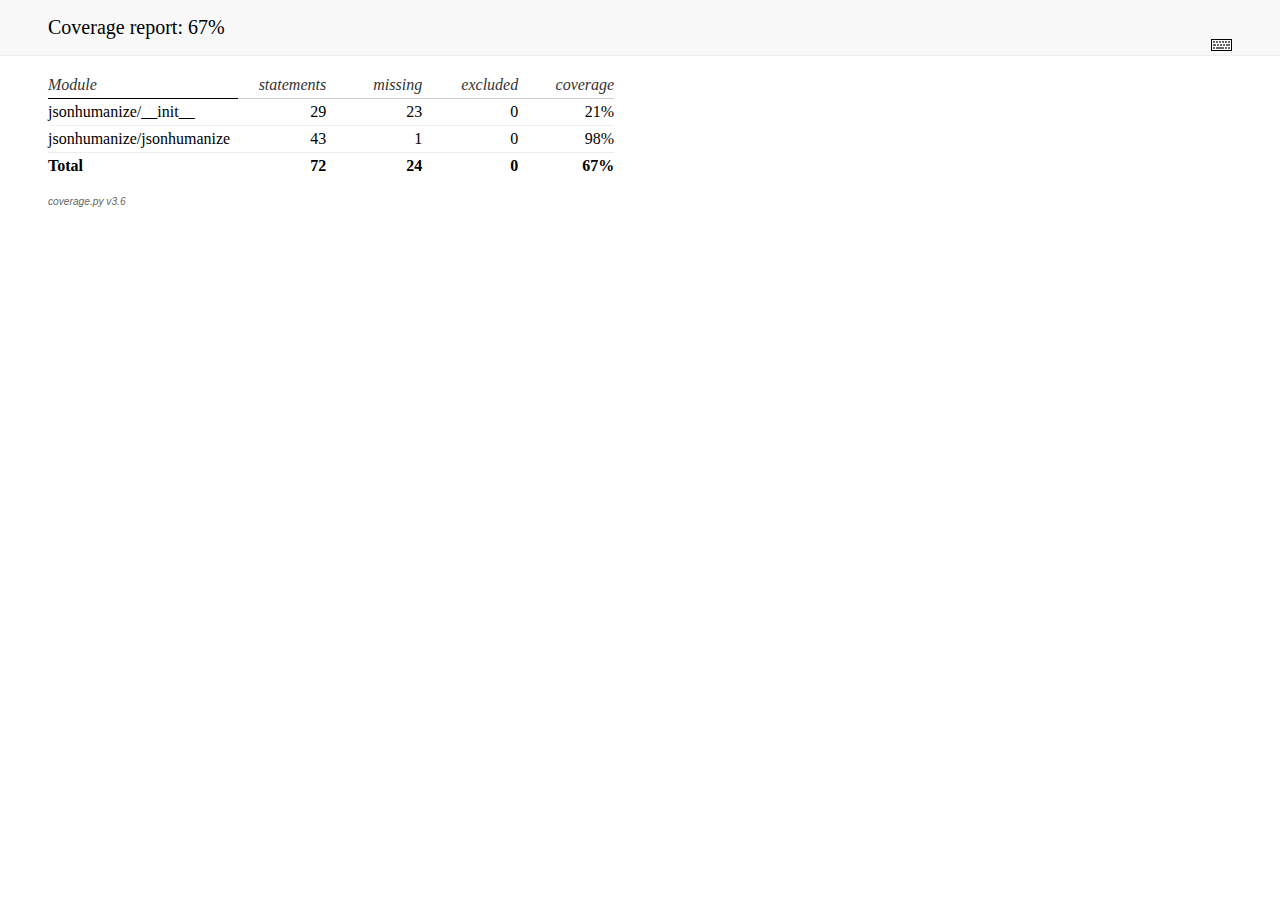
<file: htmlcov/index.html>
<!DOCTYPE html PUBLIC "-//W3C//DTD HTML 4.01//EN" "http://www.w3.org/TR/html4/strict.dtd">
<html>
<head>
    <meta http-equiv='Content-Type' content='text/html; charset=utf-8'>
    <title>Coverage report</title>
    <link rel='stylesheet' href='style.css' type='text/css'>
    
    <script type='text/javascript' src='jquery-1.4.3.min.js'></script>
    <script type='text/javascript' src='jquery.tablesorter.min.js'></script>
    <script type='text/javascript' src='jquery.hotkeys.js'></script>
    <script type='text/javascript' src='coverage_html.js'></script>
    <script type='text/javascript' charset='utf-8'>
        jQuery(document).ready(coverage.index_ready);
    </script>
</head>
<body id='indexfile'>

<div id='header'>
    <div class='content'>
        <h1>Coverage report:
            <span class='pc_cov'>67%</span>
        </h1>
        <img id='keyboard_icon' src='keybd_closed.png'>
    </div>
</div>

<div class='help_panel'>
    <img id='panel_icon' src='keybd_open.png'>
    <p class='legend'>Hot-keys on this page</p>
    <div>
    <p class='keyhelp'>
        <span class='key'>n</span>
        <span class='key'>s</span>
        <span class='key'>m</span>
        <span class='key'>x</span>
        
        <span class='key'>c</span> &nbsp; change column sorting
    </p>
    </div>
</div>

<div id='index'>
    <table class='index'>
        <thead>
            
            <tr class='tablehead' title='Click to sort'>
                <th class='name left headerSortDown shortkey_n'>Module</th>
                <th class='shortkey_s'>statements</th>
                <th class='shortkey_m'>missing</th>
                <th class='shortkey_x'>excluded</th>
                
                <th class='right shortkey_c'>coverage</th>
            </tr>
        </thead>
        
        <tfoot>
            <tr class='total'>
                <td class='name left'>Total</td>
                <td>72</td>
                <td>24</td>
                <td>0</td>
                
                <td class='right'>67%</td>
            </tr>
        </tfoot>
        <tbody>
            
            <tr class='file'>
                <td class='name left'><a href='jsonhumanize___init__.html'>jsonhumanize/__init__</a></td>
                <td>29</td>
                <td>23</td>
                <td>0</td>
                
                <td class='right'>21%</td>
            </tr>
            
            <tr class='file'>
                <td class='name left'><a href='jsonhumanize_jsonhumanize.html'>jsonhumanize/jsonhumanize</a></td>
                <td>43</td>
                <td>1</td>
                <td>0</td>
                
                <td class='right'>98%</td>
            </tr>
            
        </tbody>
    </table>
</div>

<div id='footer'>
    <div class='content'>
        <p>
            <a class='nav' href='http://nedbatchelder.com/code/coverage'>coverage.py v3.6</a>
        </p>
    </div>
</div>

</body>
</html>
</file>
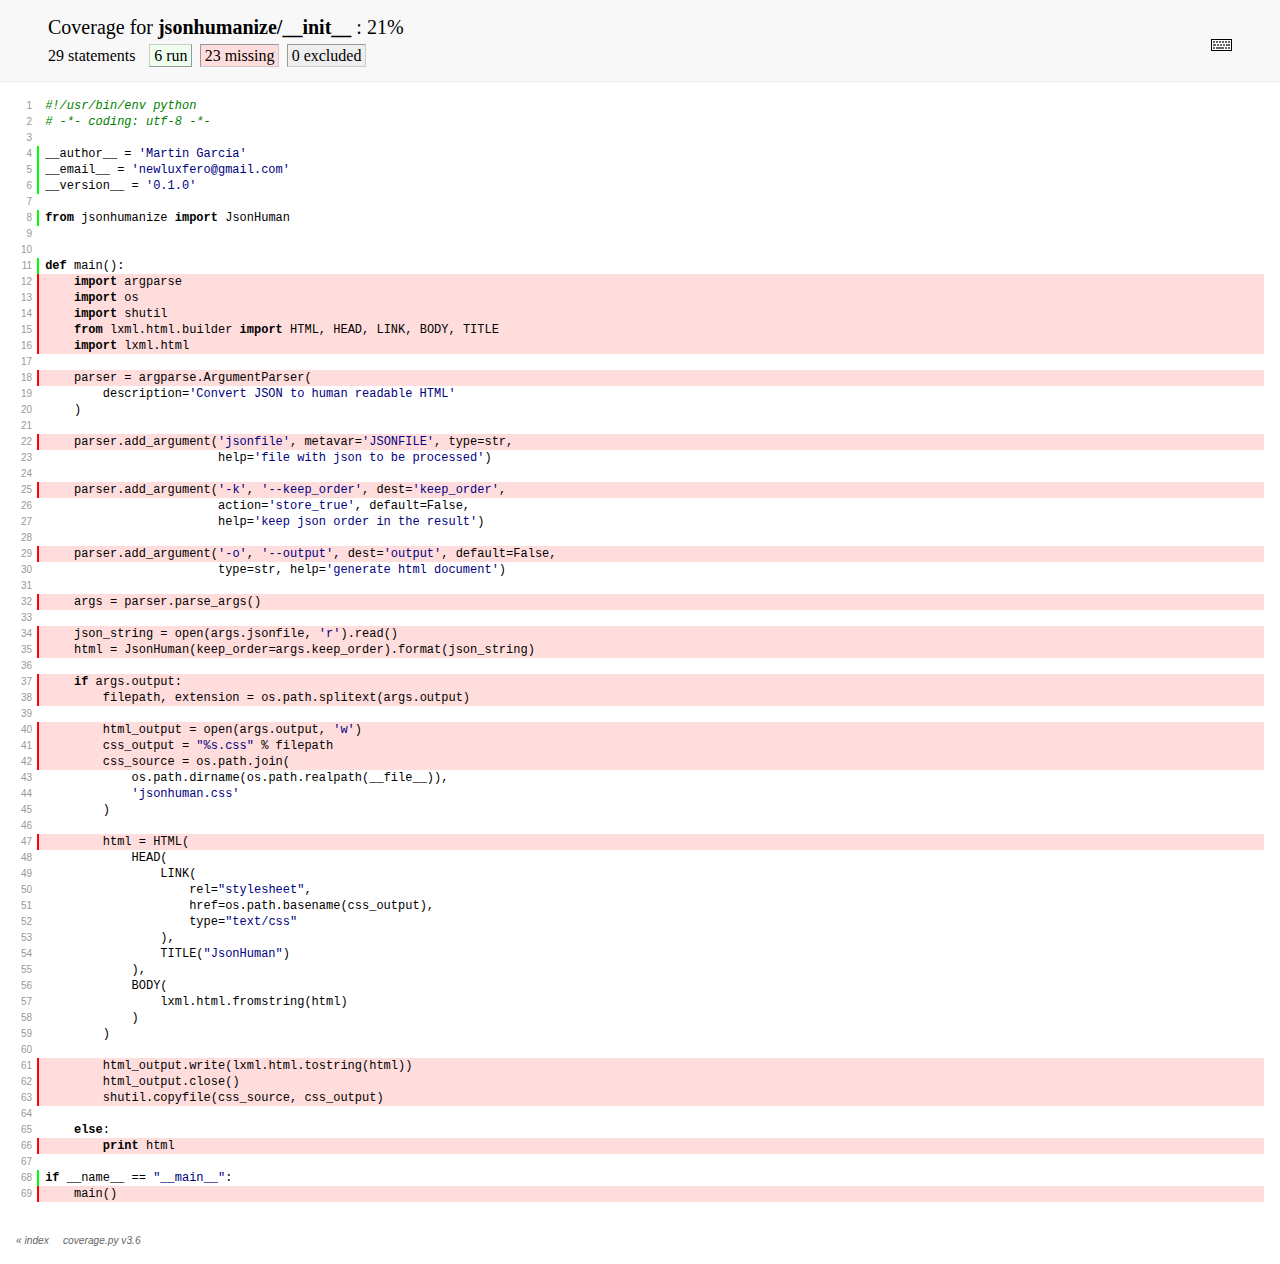
<file: htmlcov/jsonhumanize___init__.html>
<!doctype html PUBLIC "-//W3C//DTD html 4.01//EN" "http://www.w3.org/TR/html4/strict.dtd">
<html>
<head>
    <meta http-equiv='Content-Type' content='text/html; charset=utf-8'>
    
    
    <meta http-equiv='X-UA-Compatible' content='IE=emulateIE7' />
    <title>Coverage for jsonhumanize/__init__: 21%</title>
    <link rel='stylesheet' href='style.css' type='text/css'>
    
    <script type='text/javascript' src='jquery-1.4.3.min.js'></script>
    <script type='text/javascript' src='jquery.hotkeys.js'></script>
    <script type='text/javascript' src='jquery.isonscreen.js'></script>
    <script type='text/javascript' src='coverage_html.js'></script>
    <script type='text/javascript' charset='utf-8'>
        jQuery(document).ready(coverage.pyfile_ready);
    </script>
</head>
<body id='pyfile'>

<div id='header'>
    <div class='content'>
        <h1>Coverage for <b>jsonhumanize/__init__</b> :
            <span class='pc_cov'>21%</span>
        </h1>
        <img id='keyboard_icon' src='keybd_closed.png'>
        <h2 class='stats'>
            29 statements &nbsp;
            <span class='run hide_run shortkey_r button_toggle_run'>6 run</span>
            <span class='mis shortkey_m button_toggle_mis'>23 missing</span>
            <span class='exc shortkey_x button_toggle_exc'>0 excluded</span>
            
        </h2>
    </div>
</div>

<div class='help_panel'>
    <img id='panel_icon' src='keybd_open.png'>
<p class='legend'>Hot-keys on this page</p>
    <div>
<p class='keyhelp'>
        <span class='key'>r</span>
        <span class='key'>m</span>
        <span class='key'>x</span>
        <span class='key'>p</span> &nbsp; toggle line displays
    </p>
<p class='keyhelp'>
        <span class='key'>j</span>
        <span class='key'>k</span> &nbsp; next/prev highlighted chunk
    </p>
<p class='keyhelp'>
        <span class='key'>0</span> &nbsp; (zero) top of page
    </p>
<p class='keyhelp'>
        <span class='key'>1</span> &nbsp; (one) first highlighted chunk
    </p>
    </div>
</div>

<div id='source'>
    <table cellspacing='0' cellpadding='0'>
        <tr>
            <td class='linenos' valign='top'>
<p id='n1' class='pln'><a href='#n1'>1</a></p>
<p id='n2' class='pln'><a href='#n2'>2</a></p>
<p id='n3' class='pln'><a href='#n3'>3</a></p>
<p id='n4' class='stm run hide_run'><a href='#n4'>4</a></p>
<p id='n5' class='stm run hide_run'><a href='#n5'>5</a></p>
<p id='n6' class='stm run hide_run'><a href='#n6'>6</a></p>
<p id='n7' class='pln'><a href='#n7'>7</a></p>
<p id='n8' class='stm run hide_run'><a href='#n8'>8</a></p>
<p id='n9' class='pln'><a href='#n9'>9</a></p>
<p id='n10' class='pln'><a href='#n10'>10</a></p>
<p id='n11' class='stm run hide_run'><a href='#n11'>11</a></p>
<p id='n12' class='stm mis'><a href='#n12'>12</a></p>
<p id='n13' class='stm mis'><a href='#n13'>13</a></p>
<p id='n14' class='stm mis'><a href='#n14'>14</a></p>
<p id='n15' class='stm mis'><a href='#n15'>15</a></p>
<p id='n16' class='stm mis'><a href='#n16'>16</a></p>
<p id='n17' class='pln'><a href='#n17'>17</a></p>
<p id='n18' class='stm mis'><a href='#n18'>18</a></p>
<p id='n19' class='pln'><a href='#n19'>19</a></p>
<p id='n20' class='pln'><a href='#n20'>20</a></p>
<p id='n21' class='pln'><a href='#n21'>21</a></p>
<p id='n22' class='stm mis'><a href='#n22'>22</a></p>
<p id='n23' class='pln'><a href='#n23'>23</a></p>
<p id='n24' class='pln'><a href='#n24'>24</a></p>
<p id='n25' class='stm mis'><a href='#n25'>25</a></p>
<p id='n26' class='pln'><a href='#n26'>26</a></p>
<p id='n27' class='pln'><a href='#n27'>27</a></p>
<p id='n28' class='pln'><a href='#n28'>28</a></p>
<p id='n29' class='stm mis'><a href='#n29'>29</a></p>
<p id='n30' class='pln'><a href='#n30'>30</a></p>
<p id='n31' class='pln'><a href='#n31'>31</a></p>
<p id='n32' class='stm mis'><a href='#n32'>32</a></p>
<p id='n33' class='pln'><a href='#n33'>33</a></p>
<p id='n34' class='stm mis'><a href='#n34'>34</a></p>
<p id='n35' class='stm mis'><a href='#n35'>35</a></p>
<p id='n36' class='pln'><a href='#n36'>36</a></p>
<p id='n37' class='stm mis'><a href='#n37'>37</a></p>
<p id='n38' class='stm mis'><a href='#n38'>38</a></p>
<p id='n39' class='pln'><a href='#n39'>39</a></p>
<p id='n40' class='stm mis'><a href='#n40'>40</a></p>
<p id='n41' class='stm mis'><a href='#n41'>41</a></p>
<p id='n42' class='stm mis'><a href='#n42'>42</a></p>
<p id='n43' class='pln'><a href='#n43'>43</a></p>
<p id='n44' class='pln'><a href='#n44'>44</a></p>
<p id='n45' class='pln'><a href='#n45'>45</a></p>
<p id='n46' class='pln'><a href='#n46'>46</a></p>
<p id='n47' class='stm mis'><a href='#n47'>47</a></p>
<p id='n48' class='pln'><a href='#n48'>48</a></p>
<p id='n49' class='pln'><a href='#n49'>49</a></p>
<p id='n50' class='pln'><a href='#n50'>50</a></p>
<p id='n51' class='pln'><a href='#n51'>51</a></p>
<p id='n52' class='pln'><a href='#n52'>52</a></p>
<p id='n53' class='pln'><a href='#n53'>53</a></p>
<p id='n54' class='pln'><a href='#n54'>54</a></p>
<p id='n55' class='pln'><a href='#n55'>55</a></p>
<p id='n56' class='pln'><a href='#n56'>56</a></p>
<p id='n57' class='pln'><a href='#n57'>57</a></p>
<p id='n58' class='pln'><a href='#n58'>58</a></p>
<p id='n59' class='pln'><a href='#n59'>59</a></p>
<p id='n60' class='pln'><a href='#n60'>60</a></p>
<p id='n61' class='stm mis'><a href='#n61'>61</a></p>
<p id='n62' class='stm mis'><a href='#n62'>62</a></p>
<p id='n63' class='stm mis'><a href='#n63'>63</a></p>
<p id='n64' class='pln'><a href='#n64'>64</a></p>
<p id='n65' class='pln'><a href='#n65'>65</a></p>
<p id='n66' class='stm mis'><a href='#n66'>66</a></p>
<p id='n67' class='pln'><a href='#n67'>67</a></p>
<p id='n68' class='stm run hide_run'><a href='#n68'>68</a></p>
<p id='n69' class='stm mis'><a href='#n69'>69</a></p>
                
            </td>
            <td class='text' valign='top'>
<p id='t1' class='pln'><span class='com'>#!/usr/bin/env python</span><span class='strut'>&nbsp;</span></p>
<p id='t2' class='pln'><span class='com'># -*- coding: utf-8 -*-</span><span class='strut'>&nbsp;</span></p>
<p id='t3' class='pln'><span class='strut'>&nbsp;</span></p>
<p id='t4' class='stm run hide_run'><span class='nam'>__author__</span> <span class='op'>=</span> <span class='str'>&#39;Martin Garcia&#39;</span><span class='strut'>&nbsp;</span></p>
<p id='t5' class='stm run hide_run'><span class='nam'>__email__</span> <span class='op'>=</span> <span class='str'>&#39;newluxfero@gmail.com&#39;</span><span class='strut'>&nbsp;</span></p>
<p id='t6' class='stm run hide_run'><span class='nam'>__version__</span> <span class='op'>=</span> <span class='str'>&#39;0.1.0&#39;</span><span class='strut'>&nbsp;</span></p>
<p id='t7' class='pln'><span class='strut'>&nbsp;</span></p>
<p id='t8' class='stm run hide_run'><span class='key'>from</span> <span class='nam'>jsonhumanize</span> <span class='key'>import</span> <span class='nam'>JsonHuman</span><span class='strut'>&nbsp;</span></p>
<p id='t9' class='pln'><span class='strut'>&nbsp;</span></p>
<p id='t10' class='pln'><span class='strut'>&nbsp;</span></p>
<p id='t11' class='stm run hide_run'><span class='key'>def</span> <span class='nam'>main</span><span class='op'>(</span><span class='op'>)</span><span class='op'>:</span><span class='strut'>&nbsp;</span></p>
<p id='t12' class='stm mis'>&nbsp; &nbsp; <span class='key'>import</span> <span class='nam'>argparse</span><span class='strut'>&nbsp;</span></p>
<p id='t13' class='stm mis'>&nbsp; &nbsp; <span class='key'>import</span> <span class='nam'>os</span><span class='strut'>&nbsp;</span></p>
<p id='t14' class='stm mis'>&nbsp; &nbsp; <span class='key'>import</span> <span class='nam'>shutil</span><span class='strut'>&nbsp;</span></p>
<p id='t15' class='stm mis'>&nbsp; &nbsp; <span class='key'>from</span> <span class='nam'>lxml</span><span class='op'>.</span><span class='nam'>html</span><span class='op'>.</span><span class='nam'>builder</span> <span class='key'>import</span> <span class='nam'>HTML</span><span class='op'>,</span> <span class='nam'>HEAD</span><span class='op'>,</span> <span class='nam'>LINK</span><span class='op'>,</span> <span class='nam'>BODY</span><span class='op'>,</span> <span class='nam'>TITLE</span><span class='strut'>&nbsp;</span></p>
<p id='t16' class='stm mis'>&nbsp; &nbsp; <span class='key'>import</span> <span class='nam'>lxml</span><span class='op'>.</span><span class='nam'>html</span><span class='strut'>&nbsp;</span></p>
<p id='t17' class='pln'><span class='strut'>&nbsp;</span></p>
<p id='t18' class='stm mis'>&nbsp; &nbsp; <span class='nam'>parser</span> <span class='op'>=</span> <span class='nam'>argparse</span><span class='op'>.</span><span class='nam'>ArgumentParser</span><span class='op'>(</span><span class='strut'>&nbsp;</span></p>
<p id='t19' class='pln'>&nbsp; &nbsp; &nbsp; &nbsp; <span class='nam'>description</span><span class='op'>=</span><span class='str'>&#39;Convert JSON to human readable HTML&#39;</span><span class='strut'>&nbsp;</span></p>
<p id='t20' class='pln'>&nbsp; &nbsp; <span class='op'>)</span><span class='strut'>&nbsp;</span></p>
<p id='t21' class='pln'><span class='strut'>&nbsp;</span></p>
<p id='t22' class='stm mis'>&nbsp; &nbsp; <span class='nam'>parser</span><span class='op'>.</span><span class='nam'>add_argument</span><span class='op'>(</span><span class='str'>&#39;jsonfile&#39;</span><span class='op'>,</span> <span class='nam'>metavar</span><span class='op'>=</span><span class='str'>&#39;JSONFILE&#39;</span><span class='op'>,</span> <span class='nam'>type</span><span class='op'>=</span><span class='nam'>str</span><span class='op'>,</span><span class='strut'>&nbsp;</span></p>
<p id='t23' class='pln'>&nbsp; &nbsp; &nbsp; &nbsp; &nbsp; &nbsp; &nbsp; &nbsp; &nbsp; &nbsp; &nbsp; &nbsp; <span class='nam'>help</span><span class='op'>=</span><span class='str'>&#39;file with json to be processed&#39;</span><span class='op'>)</span><span class='strut'>&nbsp;</span></p>
<p id='t24' class='pln'><span class='strut'>&nbsp;</span></p>
<p id='t25' class='stm mis'>&nbsp; &nbsp; <span class='nam'>parser</span><span class='op'>.</span><span class='nam'>add_argument</span><span class='op'>(</span><span class='str'>&#39;-k&#39;</span><span class='op'>,</span> <span class='str'>&#39;--keep_order&#39;</span><span class='op'>,</span> <span class='nam'>dest</span><span class='op'>=</span><span class='str'>&#39;keep_order&#39;</span><span class='op'>,</span><span class='strut'>&nbsp;</span></p>
<p id='t26' class='pln'>&nbsp; &nbsp; &nbsp; &nbsp; &nbsp; &nbsp; &nbsp; &nbsp; &nbsp; &nbsp; &nbsp; &nbsp; <span class='nam'>action</span><span class='op'>=</span><span class='str'>&#39;store_true&#39;</span><span class='op'>,</span> <span class='nam'>default</span><span class='op'>=</span><span class='nam'>False</span><span class='op'>,</span><span class='strut'>&nbsp;</span></p>
<p id='t27' class='pln'>&nbsp; &nbsp; &nbsp; &nbsp; &nbsp; &nbsp; &nbsp; &nbsp; &nbsp; &nbsp; &nbsp; &nbsp; <span class='nam'>help</span><span class='op'>=</span><span class='str'>&#39;keep json order in the result&#39;</span><span class='op'>)</span><span class='strut'>&nbsp;</span></p>
<p id='t28' class='pln'><span class='strut'>&nbsp;</span></p>
<p id='t29' class='stm mis'>&nbsp; &nbsp; <span class='nam'>parser</span><span class='op'>.</span><span class='nam'>add_argument</span><span class='op'>(</span><span class='str'>&#39;-o&#39;</span><span class='op'>,</span> <span class='str'>&#39;--output&#39;</span><span class='op'>,</span> <span class='nam'>dest</span><span class='op'>=</span><span class='str'>&#39;output&#39;</span><span class='op'>,</span> <span class='nam'>default</span><span class='op'>=</span><span class='nam'>False</span><span class='op'>,</span><span class='strut'>&nbsp;</span></p>
<p id='t30' class='pln'>&nbsp; &nbsp; &nbsp; &nbsp; &nbsp; &nbsp; &nbsp; &nbsp; &nbsp; &nbsp; &nbsp; &nbsp; <span class='nam'>type</span><span class='op'>=</span><span class='nam'>str</span><span class='op'>,</span> <span class='nam'>help</span><span class='op'>=</span><span class='str'>&#39;generate html document&#39;</span><span class='op'>)</span><span class='strut'>&nbsp;</span></p>
<p id='t31' class='pln'><span class='strut'>&nbsp;</span></p>
<p id='t32' class='stm mis'>&nbsp; &nbsp; <span class='nam'>args</span> <span class='op'>=</span> <span class='nam'>parser</span><span class='op'>.</span><span class='nam'>parse_args</span><span class='op'>(</span><span class='op'>)</span><span class='strut'>&nbsp;</span></p>
<p id='t33' class='pln'><span class='strut'>&nbsp;</span></p>
<p id='t34' class='stm mis'>&nbsp; &nbsp; <span class='nam'>json_string</span> <span class='op'>=</span> <span class='nam'>open</span><span class='op'>(</span><span class='nam'>args</span><span class='op'>.</span><span class='nam'>jsonfile</span><span class='op'>,</span> <span class='str'>&#39;r&#39;</span><span class='op'>)</span><span class='op'>.</span><span class='nam'>read</span><span class='op'>(</span><span class='op'>)</span><span class='strut'>&nbsp;</span></p>
<p id='t35' class='stm mis'>&nbsp; &nbsp; <span class='nam'>html</span> <span class='op'>=</span> <span class='nam'>JsonHuman</span><span class='op'>(</span><span class='nam'>keep_order</span><span class='op'>=</span><span class='nam'>args</span><span class='op'>.</span><span class='nam'>keep_order</span><span class='op'>)</span><span class='op'>.</span><span class='nam'>format</span><span class='op'>(</span><span class='nam'>json_string</span><span class='op'>)</span><span class='strut'>&nbsp;</span></p>
<p id='t36' class='pln'><span class='strut'>&nbsp;</span></p>
<p id='t37' class='stm mis'>&nbsp; &nbsp; <span class='key'>if</span> <span class='nam'>args</span><span class='op'>.</span><span class='nam'>output</span><span class='op'>:</span><span class='strut'>&nbsp;</span></p>
<p id='t38' class='stm mis'>&nbsp; &nbsp; &nbsp; &nbsp; <span class='nam'>filepath</span><span class='op'>,</span> <span class='nam'>extension</span> <span class='op'>=</span> <span class='nam'>os</span><span class='op'>.</span><span class='nam'>path</span><span class='op'>.</span><span class='nam'>splitext</span><span class='op'>(</span><span class='nam'>args</span><span class='op'>.</span><span class='nam'>output</span><span class='op'>)</span><span class='strut'>&nbsp;</span></p>
<p id='t39' class='pln'><span class='strut'>&nbsp;</span></p>
<p id='t40' class='stm mis'>&nbsp; &nbsp; &nbsp; &nbsp; <span class='nam'>html_output</span> <span class='op'>=</span> <span class='nam'>open</span><span class='op'>(</span><span class='nam'>args</span><span class='op'>.</span><span class='nam'>output</span><span class='op'>,</span> <span class='str'>&#39;w&#39;</span><span class='op'>)</span><span class='strut'>&nbsp;</span></p>
<p id='t41' class='stm mis'>&nbsp; &nbsp; &nbsp; &nbsp; <span class='nam'>css_output</span> <span class='op'>=</span> <span class='str'>&quot;%s.css&quot;</span> <span class='op'>%</span> <span class='nam'>filepath</span><span class='strut'>&nbsp;</span></p>
<p id='t42' class='stm mis'>&nbsp; &nbsp; &nbsp; &nbsp; <span class='nam'>css_source</span> <span class='op'>=</span> <span class='nam'>os</span><span class='op'>.</span><span class='nam'>path</span><span class='op'>.</span><span class='nam'>join</span><span class='op'>(</span><span class='strut'>&nbsp;</span></p>
<p id='t43' class='pln'>&nbsp; &nbsp; &nbsp; &nbsp; &nbsp; &nbsp; <span class='nam'>os</span><span class='op'>.</span><span class='nam'>path</span><span class='op'>.</span><span class='nam'>dirname</span><span class='op'>(</span><span class='nam'>os</span><span class='op'>.</span><span class='nam'>path</span><span class='op'>.</span><span class='nam'>realpath</span><span class='op'>(</span><span class='nam'>__file__</span><span class='op'>)</span><span class='op'>)</span><span class='op'>,</span><span class='strut'>&nbsp;</span></p>
<p id='t44' class='pln'>&nbsp; &nbsp; &nbsp; &nbsp; &nbsp; &nbsp; <span class='str'>&#39;jsonhuman.css&#39;</span><span class='strut'>&nbsp;</span></p>
<p id='t45' class='pln'>&nbsp; &nbsp; &nbsp; &nbsp; <span class='op'>)</span><span class='strut'>&nbsp;</span></p>
<p id='t46' class='pln'><span class='strut'>&nbsp;</span></p>
<p id='t47' class='stm mis'>&nbsp; &nbsp; &nbsp; &nbsp; <span class='nam'>html</span> <span class='op'>=</span> <span class='nam'>HTML</span><span class='op'>(</span><span class='strut'>&nbsp;</span></p>
<p id='t48' class='pln'>&nbsp; &nbsp; &nbsp; &nbsp; &nbsp; &nbsp; <span class='nam'>HEAD</span><span class='op'>(</span><span class='strut'>&nbsp;</span></p>
<p id='t49' class='pln'>&nbsp; &nbsp; &nbsp; &nbsp; &nbsp; &nbsp; &nbsp; &nbsp; <span class='nam'>LINK</span><span class='op'>(</span><span class='strut'>&nbsp;</span></p>
<p id='t50' class='pln'>&nbsp; &nbsp; &nbsp; &nbsp; &nbsp; &nbsp; &nbsp; &nbsp; &nbsp; &nbsp; <span class='nam'>rel</span><span class='op'>=</span><span class='str'>&quot;stylesheet&quot;</span><span class='op'>,</span><span class='strut'>&nbsp;</span></p>
<p id='t51' class='pln'>&nbsp; &nbsp; &nbsp; &nbsp; &nbsp; &nbsp; &nbsp; &nbsp; &nbsp; &nbsp; <span class='nam'>href</span><span class='op'>=</span><span class='nam'>os</span><span class='op'>.</span><span class='nam'>path</span><span class='op'>.</span><span class='nam'>basename</span><span class='op'>(</span><span class='nam'>css_output</span><span class='op'>)</span><span class='op'>,</span><span class='strut'>&nbsp;</span></p>
<p id='t52' class='pln'>&nbsp; &nbsp; &nbsp; &nbsp; &nbsp; &nbsp; &nbsp; &nbsp; &nbsp; &nbsp; <span class='nam'>type</span><span class='op'>=</span><span class='str'>&quot;text/css&quot;</span><span class='strut'>&nbsp;</span></p>
<p id='t53' class='pln'>&nbsp; &nbsp; &nbsp; &nbsp; &nbsp; &nbsp; &nbsp; &nbsp; <span class='op'>)</span><span class='op'>,</span><span class='strut'>&nbsp;</span></p>
<p id='t54' class='pln'>&nbsp; &nbsp; &nbsp; &nbsp; &nbsp; &nbsp; &nbsp; &nbsp; <span class='nam'>TITLE</span><span class='op'>(</span><span class='str'>&quot;JsonHuman&quot;</span><span class='op'>)</span><span class='strut'>&nbsp;</span></p>
<p id='t55' class='pln'>&nbsp; &nbsp; &nbsp; &nbsp; &nbsp; &nbsp; <span class='op'>)</span><span class='op'>,</span><span class='strut'>&nbsp;</span></p>
<p id='t56' class='pln'>&nbsp; &nbsp; &nbsp; &nbsp; &nbsp; &nbsp; <span class='nam'>BODY</span><span class='op'>(</span><span class='strut'>&nbsp;</span></p>
<p id='t57' class='pln'>&nbsp; &nbsp; &nbsp; &nbsp; &nbsp; &nbsp; &nbsp; &nbsp; <span class='nam'>lxml</span><span class='op'>.</span><span class='nam'>html</span><span class='op'>.</span><span class='nam'>fromstring</span><span class='op'>(</span><span class='nam'>html</span><span class='op'>)</span><span class='strut'>&nbsp;</span></p>
<p id='t58' class='pln'>&nbsp; &nbsp; &nbsp; &nbsp; &nbsp; &nbsp; <span class='op'>)</span><span class='strut'>&nbsp;</span></p>
<p id='t59' class='pln'>&nbsp; &nbsp; &nbsp; &nbsp; <span class='op'>)</span><span class='strut'>&nbsp;</span></p>
<p id='t60' class='pln'><span class='strut'>&nbsp;</span></p>
<p id='t61' class='stm mis'>&nbsp; &nbsp; &nbsp; &nbsp; <span class='nam'>html_output</span><span class='op'>.</span><span class='nam'>write</span><span class='op'>(</span><span class='nam'>lxml</span><span class='op'>.</span><span class='nam'>html</span><span class='op'>.</span><span class='nam'>tostring</span><span class='op'>(</span><span class='nam'>html</span><span class='op'>)</span><span class='op'>)</span><span class='strut'>&nbsp;</span></p>
<p id='t62' class='stm mis'>&nbsp; &nbsp; &nbsp; &nbsp; <span class='nam'>html_output</span><span class='op'>.</span><span class='nam'>close</span><span class='op'>(</span><span class='op'>)</span><span class='strut'>&nbsp;</span></p>
<p id='t63' class='stm mis'>&nbsp; &nbsp; &nbsp; &nbsp; <span class='nam'>shutil</span><span class='op'>.</span><span class='nam'>copyfile</span><span class='op'>(</span><span class='nam'>css_source</span><span class='op'>,</span> <span class='nam'>css_output</span><span class='op'>)</span><span class='strut'>&nbsp;</span></p>
<p id='t64' class='pln'><span class='strut'>&nbsp;</span></p>
<p id='t65' class='pln'>&nbsp; &nbsp; <span class='key'>else</span><span class='op'>:</span><span class='strut'>&nbsp;</span></p>
<p id='t66' class='stm mis'>&nbsp; &nbsp; &nbsp; &nbsp; <span class='key'>print</span> <span class='nam'>html</span><span class='strut'>&nbsp;</span></p>
<p id='t67' class='pln'><span class='strut'>&nbsp;</span></p>
<p id='t68' class='stm run hide_run'><span class='key'>if</span> <span class='nam'>__name__</span> <span class='op'>==</span> <span class='str'>&quot;__main__&quot;</span><span class='op'>:</span><span class='strut'>&nbsp;</span></p>
<p id='t69' class='stm mis'>&nbsp; &nbsp; <span class='nam'>main</span><span class='op'>(</span><span class='op'>)</span><span class='strut'>&nbsp;</span></p>
                
            </td>
        </tr>
    </table>
</div>

<div id='footer'>
    <div class='content'>
        <p>
            <a class='nav' href='index.html'>&#xab; index</a> &nbsp; &nbsp; <a class='nav' href='http://nedbatchelder.com/code/coverage'>coverage.py v3.6</a>
        </p>
    </div>
</div>

</body>
</html>
</file>
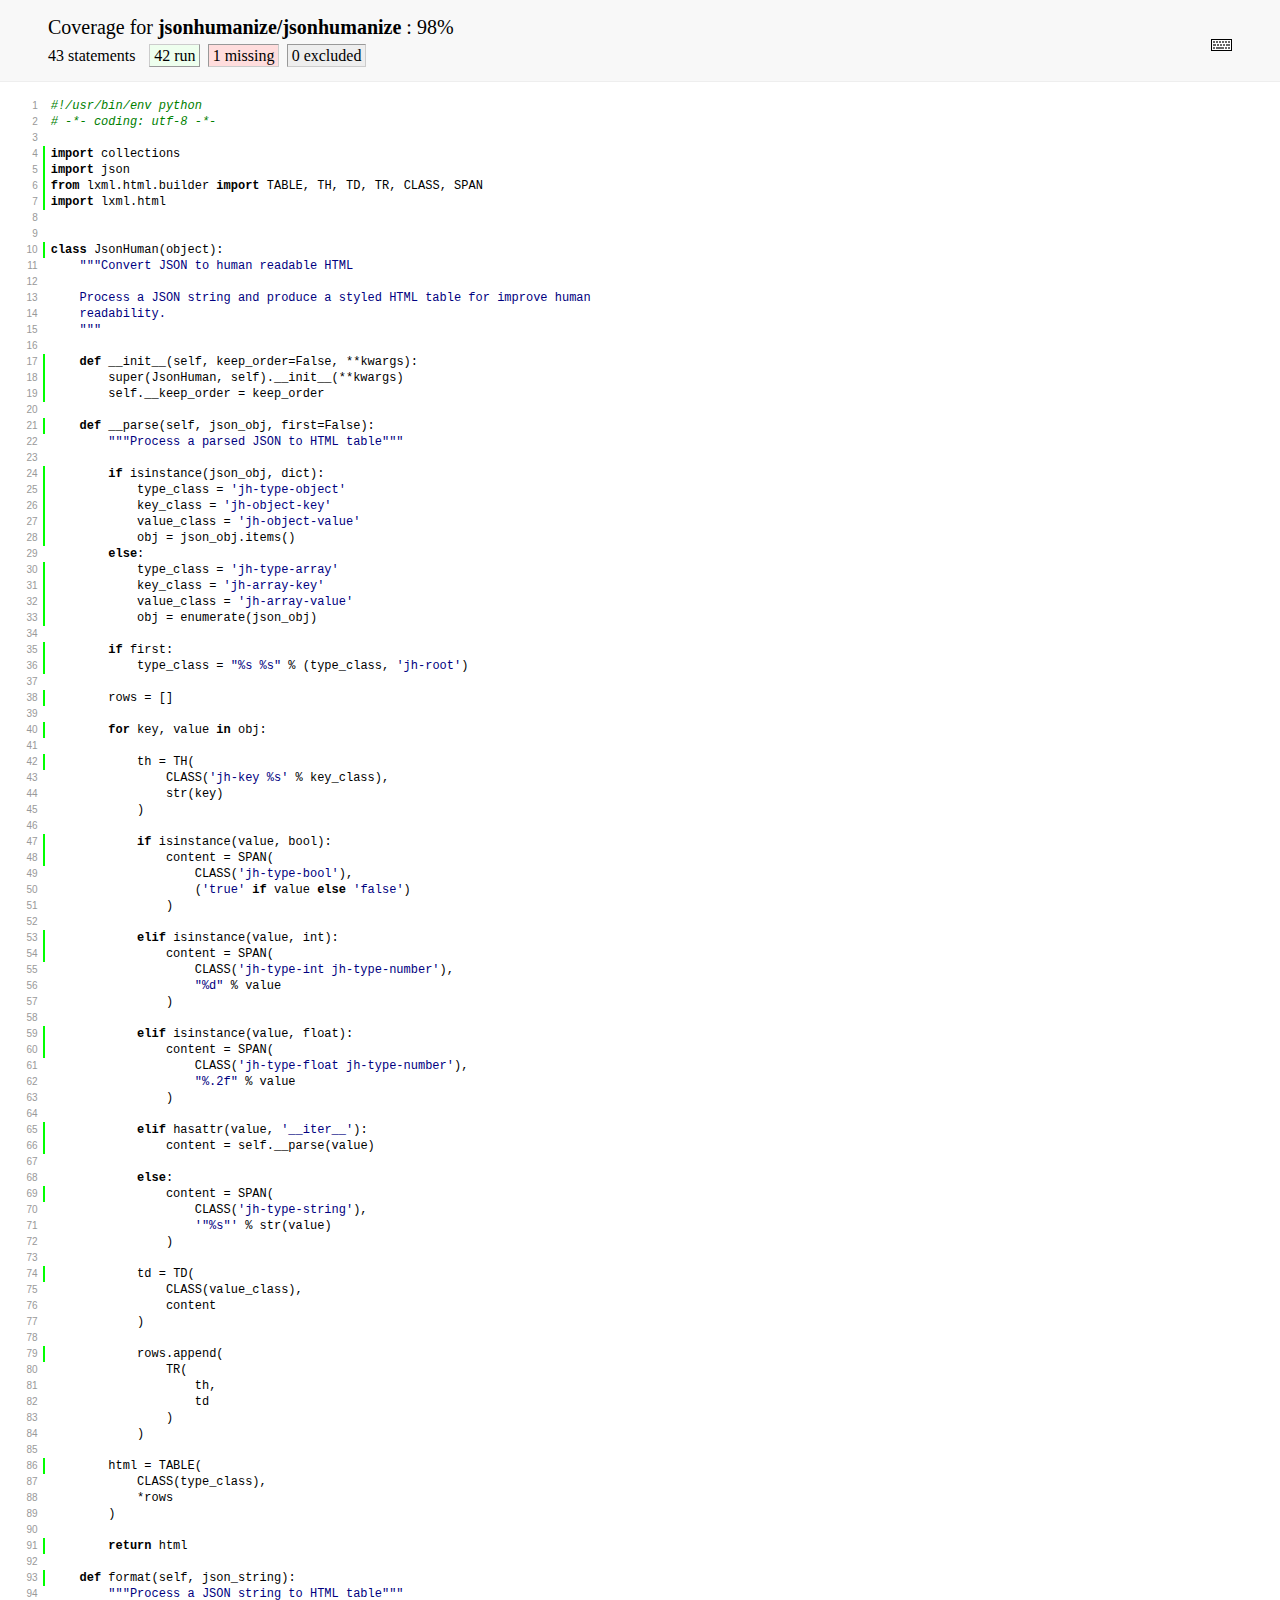
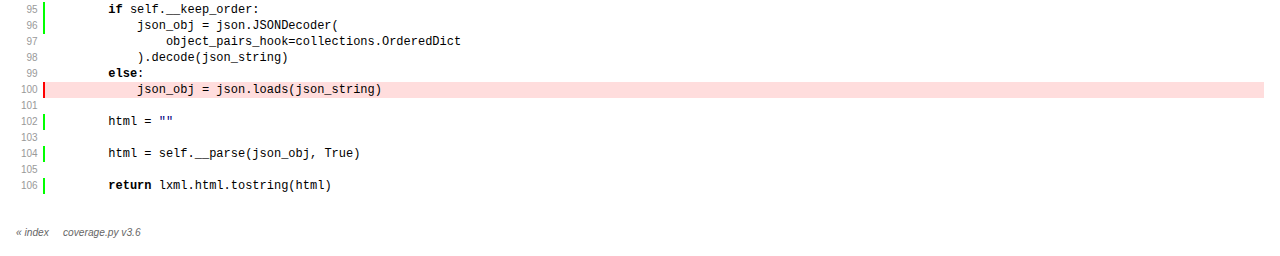
<file: htmlcov/jsonhumanize_jsonhumanize.html>
<!doctype html PUBLIC "-//W3C//DTD html 4.01//EN" "http://www.w3.org/TR/html4/strict.dtd">
<html>
<head>
    <meta http-equiv='Content-Type' content='text/html; charset=utf-8'>
    
    
    <meta http-equiv='X-UA-Compatible' content='IE=emulateIE7' />
    <title>Coverage for jsonhumanize/jsonhumanize: 98%</title>
    <link rel='stylesheet' href='style.css' type='text/css'>
    
    <script type='text/javascript' src='jquery-1.4.3.min.js'></script>
    <script type='text/javascript' src='jquery.hotkeys.js'></script>
    <script type='text/javascript' src='jquery.isonscreen.js'></script>
    <script type='text/javascript' src='coverage_html.js'></script>
    <script type='text/javascript' charset='utf-8'>
        jQuery(document).ready(coverage.pyfile_ready);
    </script>
</head>
<body id='pyfile'>

<div id='header'>
    <div class='content'>
        <h1>Coverage for <b>jsonhumanize/jsonhumanize</b> :
            <span class='pc_cov'>98%</span>
        </h1>
        <img id='keyboard_icon' src='keybd_closed.png'>
        <h2 class='stats'>
            43 statements &nbsp;
            <span class='run hide_run shortkey_r button_toggle_run'>42 run</span>
            <span class='mis shortkey_m button_toggle_mis'>1 missing</span>
            <span class='exc shortkey_x button_toggle_exc'>0 excluded</span>
            
        </h2>
    </div>
</div>

<div class='help_panel'>
    <img id='panel_icon' src='keybd_open.png'>
<p class='legend'>Hot-keys on this page</p>
    <div>
<p class='keyhelp'>
        <span class='key'>r</span>
        <span class='key'>m</span>
        <span class='key'>x</span>
        <span class='key'>p</span> &nbsp; toggle line displays
    </p>
<p class='keyhelp'>
        <span class='key'>j</span>
        <span class='key'>k</span> &nbsp; next/prev highlighted chunk
    </p>
<p class='keyhelp'>
        <span class='key'>0</span> &nbsp; (zero) top of page
    </p>
<p class='keyhelp'>
        <span class='key'>1</span> &nbsp; (one) first highlighted chunk
    </p>
    </div>
</div>

<div id='source'>
    <table cellspacing='0' cellpadding='0'>
        <tr>
            <td class='linenos' valign='top'>
<p id='n1' class='pln'><a href='#n1'>1</a></p>
<p id='n2' class='pln'><a href='#n2'>2</a></p>
<p id='n3' class='pln'><a href='#n3'>3</a></p>
<p id='n4' class='stm run hide_run'><a href='#n4'>4</a></p>
<p id='n5' class='stm run hide_run'><a href='#n5'>5</a></p>
<p id='n6' class='stm run hide_run'><a href='#n6'>6</a></p>
<p id='n7' class='stm run hide_run'><a href='#n7'>7</a></p>
<p id='n8' class='pln'><a href='#n8'>8</a></p>
<p id='n9' class='pln'><a href='#n9'>9</a></p>
<p id='n10' class='stm run hide_run'><a href='#n10'>10</a></p>
<p id='n11' class='pln'><a href='#n11'>11</a></p>
<p id='n12' class='pln'><a href='#n12'>12</a></p>
<p id='n13' class='pln'><a href='#n13'>13</a></p>
<p id='n14' class='pln'><a href='#n14'>14</a></p>
<p id='n15' class='pln'><a href='#n15'>15</a></p>
<p id='n16' class='pln'><a href='#n16'>16</a></p>
<p id='n17' class='stm run hide_run'><a href='#n17'>17</a></p>
<p id='n18' class='stm run hide_run'><a href='#n18'>18</a></p>
<p id='n19' class='stm run hide_run'><a href='#n19'>19</a></p>
<p id='n20' class='pln'><a href='#n20'>20</a></p>
<p id='n21' class='stm run hide_run'><a href='#n21'>21</a></p>
<p id='n22' class='pln'><a href='#n22'>22</a></p>
<p id='n23' class='pln'><a href='#n23'>23</a></p>
<p id='n24' class='stm run hide_run'><a href='#n24'>24</a></p>
<p id='n25' class='stm run hide_run'><a href='#n25'>25</a></p>
<p id='n26' class='stm run hide_run'><a href='#n26'>26</a></p>
<p id='n27' class='stm run hide_run'><a href='#n27'>27</a></p>
<p id='n28' class='stm run hide_run'><a href='#n28'>28</a></p>
<p id='n29' class='pln'><a href='#n29'>29</a></p>
<p id='n30' class='stm run hide_run'><a href='#n30'>30</a></p>
<p id='n31' class='stm run hide_run'><a href='#n31'>31</a></p>
<p id='n32' class='stm run hide_run'><a href='#n32'>32</a></p>
<p id='n33' class='stm run hide_run'><a href='#n33'>33</a></p>
<p id='n34' class='pln'><a href='#n34'>34</a></p>
<p id='n35' class='stm run hide_run'><a href='#n35'>35</a></p>
<p id='n36' class='stm run hide_run'><a href='#n36'>36</a></p>
<p id='n37' class='pln'><a href='#n37'>37</a></p>
<p id='n38' class='stm run hide_run'><a href='#n38'>38</a></p>
<p id='n39' class='pln'><a href='#n39'>39</a></p>
<p id='n40' class='stm run hide_run'><a href='#n40'>40</a></p>
<p id='n41' class='pln'><a href='#n41'>41</a></p>
<p id='n42' class='stm run hide_run'><a href='#n42'>42</a></p>
<p id='n43' class='pln'><a href='#n43'>43</a></p>
<p id='n44' class='pln'><a href='#n44'>44</a></p>
<p id='n45' class='pln'><a href='#n45'>45</a></p>
<p id='n46' class='pln'><a href='#n46'>46</a></p>
<p id='n47' class='stm run hide_run'><a href='#n47'>47</a></p>
<p id='n48' class='stm run hide_run'><a href='#n48'>48</a></p>
<p id='n49' class='pln'><a href='#n49'>49</a></p>
<p id='n50' class='pln'><a href='#n50'>50</a></p>
<p id='n51' class='pln'><a href='#n51'>51</a></p>
<p id='n52' class='pln'><a href='#n52'>52</a></p>
<p id='n53' class='stm run hide_run'><a href='#n53'>53</a></p>
<p id='n54' class='stm run hide_run'><a href='#n54'>54</a></p>
<p id='n55' class='pln'><a href='#n55'>55</a></p>
<p id='n56' class='pln'><a href='#n56'>56</a></p>
<p id='n57' class='pln'><a href='#n57'>57</a></p>
<p id='n58' class='pln'><a href='#n58'>58</a></p>
<p id='n59' class='stm run hide_run'><a href='#n59'>59</a></p>
<p id='n60' class='stm run hide_run'><a href='#n60'>60</a></p>
<p id='n61' class='pln'><a href='#n61'>61</a></p>
<p id='n62' class='pln'><a href='#n62'>62</a></p>
<p id='n63' class='pln'><a href='#n63'>63</a></p>
<p id='n64' class='pln'><a href='#n64'>64</a></p>
<p id='n65' class='stm run hide_run'><a href='#n65'>65</a></p>
<p id='n66' class='stm run hide_run'><a href='#n66'>66</a></p>
<p id='n67' class='pln'><a href='#n67'>67</a></p>
<p id='n68' class='pln'><a href='#n68'>68</a></p>
<p id='n69' class='stm run hide_run'><a href='#n69'>69</a></p>
<p id='n70' class='pln'><a href='#n70'>70</a></p>
<p id='n71' class='pln'><a href='#n71'>71</a></p>
<p id='n72' class='pln'><a href='#n72'>72</a></p>
<p id='n73' class='pln'><a href='#n73'>73</a></p>
<p id='n74' class='stm run hide_run'><a href='#n74'>74</a></p>
<p id='n75' class='pln'><a href='#n75'>75</a></p>
<p id='n76' class='pln'><a href='#n76'>76</a></p>
<p id='n77' class='pln'><a href='#n77'>77</a></p>
<p id='n78' class='pln'><a href='#n78'>78</a></p>
<p id='n79' class='stm run hide_run'><a href='#n79'>79</a></p>
<p id='n80' class='pln'><a href='#n80'>80</a></p>
<p id='n81' class='pln'><a href='#n81'>81</a></p>
<p id='n82' class='pln'><a href='#n82'>82</a></p>
<p id='n83' class='pln'><a href='#n83'>83</a></p>
<p id='n84' class='pln'><a href='#n84'>84</a></p>
<p id='n85' class='pln'><a href='#n85'>85</a></p>
<p id='n86' class='stm run hide_run'><a href='#n86'>86</a></p>
<p id='n87' class='pln'><a href='#n87'>87</a></p>
<p id='n88' class='pln'><a href='#n88'>88</a></p>
<p id='n89' class='pln'><a href='#n89'>89</a></p>
<p id='n90' class='pln'><a href='#n90'>90</a></p>
<p id='n91' class='stm run hide_run'><a href='#n91'>91</a></p>
<p id='n92' class='pln'><a href='#n92'>92</a></p>
<p id='n93' class='stm run hide_run'><a href='#n93'>93</a></p>
<p id='n94' class='pln'><a href='#n94'>94</a></p>
<p id='n95' class='stm run hide_run'><a href='#n95'>95</a></p>
<p id='n96' class='stm run hide_run'><a href='#n96'>96</a></p>
<p id='n97' class='pln'><a href='#n97'>97</a></p>
<p id='n98' class='pln'><a href='#n98'>98</a></p>
<p id='n99' class='pln'><a href='#n99'>99</a></p>
<p id='n100' class='stm mis'><a href='#n100'>100</a></p>
<p id='n101' class='pln'><a href='#n101'>101</a></p>
<p id='n102' class='stm run hide_run'><a href='#n102'>102</a></p>
<p id='n103' class='pln'><a href='#n103'>103</a></p>
<p id='n104' class='stm run hide_run'><a href='#n104'>104</a></p>
<p id='n105' class='pln'><a href='#n105'>105</a></p>
<p id='n106' class='stm run hide_run'><a href='#n106'>106</a></p>
                
            </td>
            <td class='text' valign='top'>
<p id='t1' class='pln'><span class='com'>#!/usr/bin/env python</span><span class='strut'>&nbsp;</span></p>
<p id='t2' class='pln'><span class='com'># -*- coding: utf-8 -*-</span><span class='strut'>&nbsp;</span></p>
<p id='t3' class='pln'><span class='strut'>&nbsp;</span></p>
<p id='t4' class='stm run hide_run'><span class='key'>import</span> <span class='nam'>collections</span><span class='strut'>&nbsp;</span></p>
<p id='t5' class='stm run hide_run'><span class='key'>import</span> <span class='nam'>json</span><span class='strut'>&nbsp;</span></p>
<p id='t6' class='stm run hide_run'><span class='key'>from</span> <span class='nam'>lxml</span><span class='op'>.</span><span class='nam'>html</span><span class='op'>.</span><span class='nam'>builder</span> <span class='key'>import</span> <span class='nam'>TABLE</span><span class='op'>,</span> <span class='nam'>TH</span><span class='op'>,</span> <span class='nam'>TD</span><span class='op'>,</span> <span class='nam'>TR</span><span class='op'>,</span> <span class='nam'>CLASS</span><span class='op'>,</span> <span class='nam'>SPAN</span><span class='strut'>&nbsp;</span></p>
<p id='t7' class='stm run hide_run'><span class='key'>import</span> <span class='nam'>lxml</span><span class='op'>.</span><span class='nam'>html</span><span class='strut'>&nbsp;</span></p>
<p id='t8' class='pln'><span class='strut'>&nbsp;</span></p>
<p id='t9' class='pln'><span class='strut'>&nbsp;</span></p>
<p id='t10' class='stm run hide_run'><span class='key'>class</span> <span class='nam'>JsonHuman</span><span class='op'>(</span><span class='nam'>object</span><span class='op'>)</span><span class='op'>:</span><span class='strut'>&nbsp;</span></p>
<p id='t11' class='pln'>&nbsp; &nbsp; <span class='str'>&quot;&quot;&quot;Convert JSON to human readable HTML</span><span class='strut'>&nbsp;</span></p>
<p id='t12' class='pln'><span class='strut'>&nbsp;</span></p>
<p id='t13' class='pln'><span class='str'>&nbsp; &nbsp; Process a JSON string and produce a styled HTML table for improve human</span><span class='strut'>&nbsp;</span></p>
<p id='t14' class='pln'><span class='str'>&nbsp; &nbsp; readability.</span><span class='strut'>&nbsp;</span></p>
<p id='t15' class='pln'><span class='str'>&nbsp; &nbsp; &quot;&quot;&quot;</span><span class='strut'>&nbsp;</span></p>
<p id='t16' class='pln'><span class='strut'>&nbsp;</span></p>
<p id='t17' class='stm run hide_run'>&nbsp; &nbsp; <span class='key'>def</span> <span class='nam'>__init__</span><span class='op'>(</span><span class='nam'>self</span><span class='op'>,</span> <span class='nam'>keep_order</span><span class='op'>=</span><span class='nam'>False</span><span class='op'>,</span> <span class='op'>**</span><span class='nam'>kwargs</span><span class='op'>)</span><span class='op'>:</span><span class='strut'>&nbsp;</span></p>
<p id='t18' class='stm run hide_run'>&nbsp; &nbsp; &nbsp; &nbsp; <span class='nam'>super</span><span class='op'>(</span><span class='nam'>JsonHuman</span><span class='op'>,</span> <span class='nam'>self</span><span class='op'>)</span><span class='op'>.</span><span class='nam'>__init__</span><span class='op'>(</span><span class='op'>**</span><span class='nam'>kwargs</span><span class='op'>)</span><span class='strut'>&nbsp;</span></p>
<p id='t19' class='stm run hide_run'>&nbsp; &nbsp; &nbsp; &nbsp; <span class='nam'>self</span><span class='op'>.</span><span class='nam'>__keep_order</span> <span class='op'>=</span> <span class='nam'>keep_order</span><span class='strut'>&nbsp;</span></p>
<p id='t20' class='pln'><span class='strut'>&nbsp;</span></p>
<p id='t21' class='stm run hide_run'>&nbsp; &nbsp; <span class='key'>def</span> <span class='nam'>__parse</span><span class='op'>(</span><span class='nam'>self</span><span class='op'>,</span> <span class='nam'>json_obj</span><span class='op'>,</span> <span class='nam'>first</span><span class='op'>=</span><span class='nam'>False</span><span class='op'>)</span><span class='op'>:</span><span class='strut'>&nbsp;</span></p>
<p id='t22' class='pln'>&nbsp; &nbsp; &nbsp; &nbsp; <span class='str'>&quot;&quot;&quot;Process a parsed JSON to HTML table&quot;&quot;&quot;</span><span class='strut'>&nbsp;</span></p>
<p id='t23' class='pln'><span class='strut'>&nbsp;</span></p>
<p id='t24' class='stm run hide_run'>&nbsp; &nbsp; &nbsp; &nbsp; <span class='key'>if</span> <span class='nam'>isinstance</span><span class='op'>(</span><span class='nam'>json_obj</span><span class='op'>,</span> <span class='nam'>dict</span><span class='op'>)</span><span class='op'>:</span><span class='strut'>&nbsp;</span></p>
<p id='t25' class='stm run hide_run'>&nbsp; &nbsp; &nbsp; &nbsp; &nbsp; &nbsp; <span class='nam'>type_class</span> <span class='op'>=</span> <span class='str'>&#39;jh-type-object&#39;</span><span class='strut'>&nbsp;</span></p>
<p id='t26' class='stm run hide_run'>&nbsp; &nbsp; &nbsp; &nbsp; &nbsp; &nbsp; <span class='nam'>key_class</span> <span class='op'>=</span> <span class='str'>&#39;jh-object-key&#39;</span><span class='strut'>&nbsp;</span></p>
<p id='t27' class='stm run hide_run'>&nbsp; &nbsp; &nbsp; &nbsp; &nbsp; &nbsp; <span class='nam'>value_class</span> <span class='op'>=</span> <span class='str'>&#39;jh-object-value&#39;</span><span class='strut'>&nbsp;</span></p>
<p id='t28' class='stm run hide_run'>&nbsp; &nbsp; &nbsp; &nbsp; &nbsp; &nbsp; <span class='nam'>obj</span> <span class='op'>=</span> <span class='nam'>json_obj</span><span class='op'>.</span><span class='nam'>items</span><span class='op'>(</span><span class='op'>)</span><span class='strut'>&nbsp;</span></p>
<p id='t29' class='pln'>&nbsp; &nbsp; &nbsp; &nbsp; <span class='key'>else</span><span class='op'>:</span><span class='strut'>&nbsp;</span></p>
<p id='t30' class='stm run hide_run'>&nbsp; &nbsp; &nbsp; &nbsp; &nbsp; &nbsp; <span class='nam'>type_class</span> <span class='op'>=</span> <span class='str'>&#39;jh-type-array&#39;</span><span class='strut'>&nbsp;</span></p>
<p id='t31' class='stm run hide_run'>&nbsp; &nbsp; &nbsp; &nbsp; &nbsp; &nbsp; <span class='nam'>key_class</span> <span class='op'>=</span> <span class='str'>&#39;jh-array-key&#39;</span><span class='strut'>&nbsp;</span></p>
<p id='t32' class='stm run hide_run'>&nbsp; &nbsp; &nbsp; &nbsp; &nbsp; &nbsp; <span class='nam'>value_class</span> <span class='op'>=</span> <span class='str'>&#39;jh-array-value&#39;</span><span class='strut'>&nbsp;</span></p>
<p id='t33' class='stm run hide_run'>&nbsp; &nbsp; &nbsp; &nbsp; &nbsp; &nbsp; <span class='nam'>obj</span> <span class='op'>=</span> <span class='nam'>enumerate</span><span class='op'>(</span><span class='nam'>json_obj</span><span class='op'>)</span><span class='strut'>&nbsp;</span></p>
<p id='t34' class='pln'><span class='strut'>&nbsp;</span></p>
<p id='t35' class='stm run hide_run'>&nbsp; &nbsp; &nbsp; &nbsp; <span class='key'>if</span> <span class='nam'>first</span><span class='op'>:</span><span class='strut'>&nbsp;</span></p>
<p id='t36' class='stm run hide_run'>&nbsp; &nbsp; &nbsp; &nbsp; &nbsp; &nbsp; <span class='nam'>type_class</span> <span class='op'>=</span> <span class='str'>&quot;%s %s&quot;</span> <span class='op'>%</span> <span class='op'>(</span><span class='nam'>type_class</span><span class='op'>,</span> <span class='str'>&#39;jh-root&#39;</span><span class='op'>)</span><span class='strut'>&nbsp;</span></p>
<p id='t37' class='pln'><span class='strut'>&nbsp;</span></p>
<p id='t38' class='stm run hide_run'>&nbsp; &nbsp; &nbsp; &nbsp; <span class='nam'>rows</span> <span class='op'>=</span> <span class='op'>[</span><span class='op'>]</span><span class='strut'>&nbsp;</span></p>
<p id='t39' class='pln'><span class='strut'>&nbsp;</span></p>
<p id='t40' class='stm run hide_run'>&nbsp; &nbsp; &nbsp; &nbsp; <span class='key'>for</span> <span class='nam'>key</span><span class='op'>,</span> <span class='nam'>value</span> <span class='key'>in</span> <span class='nam'>obj</span><span class='op'>:</span><span class='strut'>&nbsp;</span></p>
<p id='t41' class='pln'><span class='strut'>&nbsp;</span></p>
<p id='t42' class='stm run hide_run'>&nbsp; &nbsp; &nbsp; &nbsp; &nbsp; &nbsp; <span class='nam'>th</span> <span class='op'>=</span> <span class='nam'>TH</span><span class='op'>(</span><span class='strut'>&nbsp;</span></p>
<p id='t43' class='pln'>&nbsp; &nbsp; &nbsp; &nbsp; &nbsp; &nbsp; &nbsp; &nbsp; <span class='nam'>CLASS</span><span class='op'>(</span><span class='str'>&#39;jh-key %s&#39;</span> <span class='op'>%</span> <span class='nam'>key_class</span><span class='op'>)</span><span class='op'>,</span><span class='strut'>&nbsp;</span></p>
<p id='t44' class='pln'>&nbsp; &nbsp; &nbsp; &nbsp; &nbsp; &nbsp; &nbsp; &nbsp; <span class='nam'>str</span><span class='op'>(</span><span class='nam'>key</span><span class='op'>)</span><span class='strut'>&nbsp;</span></p>
<p id='t45' class='pln'>&nbsp; &nbsp; &nbsp; &nbsp; &nbsp; &nbsp; <span class='op'>)</span><span class='strut'>&nbsp;</span></p>
<p id='t46' class='pln'><span class='strut'>&nbsp;</span></p>
<p id='t47' class='stm run hide_run'>&nbsp; &nbsp; &nbsp; &nbsp; &nbsp; &nbsp; <span class='key'>if</span> <span class='nam'>isinstance</span><span class='op'>(</span><span class='nam'>value</span><span class='op'>,</span> <span class='nam'>bool</span><span class='op'>)</span><span class='op'>:</span><span class='strut'>&nbsp;</span></p>
<p id='t48' class='stm run hide_run'>&nbsp; &nbsp; &nbsp; &nbsp; &nbsp; &nbsp; &nbsp; &nbsp; <span class='nam'>content</span> <span class='op'>=</span> <span class='nam'>SPAN</span><span class='op'>(</span><span class='strut'>&nbsp;</span></p>
<p id='t49' class='pln'>&nbsp; &nbsp; &nbsp; &nbsp; &nbsp; &nbsp; &nbsp; &nbsp; &nbsp; &nbsp; <span class='nam'>CLASS</span><span class='op'>(</span><span class='str'>&#39;jh-type-bool&#39;</span><span class='op'>)</span><span class='op'>,</span><span class='strut'>&nbsp;</span></p>
<p id='t50' class='pln'>&nbsp; &nbsp; &nbsp; &nbsp; &nbsp; &nbsp; &nbsp; &nbsp; &nbsp; &nbsp; <span class='op'>(</span><span class='str'>&#39;true&#39;</span> <span class='key'>if</span> <span class='nam'>value</span> <span class='key'>else</span> <span class='str'>&#39;false&#39;</span><span class='op'>)</span><span class='strut'>&nbsp;</span></p>
<p id='t51' class='pln'>&nbsp; &nbsp; &nbsp; &nbsp; &nbsp; &nbsp; &nbsp; &nbsp; <span class='op'>)</span><span class='strut'>&nbsp;</span></p>
<p id='t52' class='pln'><span class='strut'>&nbsp;</span></p>
<p id='t53' class='stm run hide_run'>&nbsp; &nbsp; &nbsp; &nbsp; &nbsp; &nbsp; <span class='key'>elif</span> <span class='nam'>isinstance</span><span class='op'>(</span><span class='nam'>value</span><span class='op'>,</span> <span class='nam'>int</span><span class='op'>)</span><span class='op'>:</span><span class='strut'>&nbsp;</span></p>
<p id='t54' class='stm run hide_run'>&nbsp; &nbsp; &nbsp; &nbsp; &nbsp; &nbsp; &nbsp; &nbsp; <span class='nam'>content</span> <span class='op'>=</span> <span class='nam'>SPAN</span><span class='op'>(</span><span class='strut'>&nbsp;</span></p>
<p id='t55' class='pln'>&nbsp; &nbsp; &nbsp; &nbsp; &nbsp; &nbsp; &nbsp; &nbsp; &nbsp; &nbsp; <span class='nam'>CLASS</span><span class='op'>(</span><span class='str'>&#39;jh-type-int jh-type-number&#39;</span><span class='op'>)</span><span class='op'>,</span><span class='strut'>&nbsp;</span></p>
<p id='t56' class='pln'>&nbsp; &nbsp; &nbsp; &nbsp; &nbsp; &nbsp; &nbsp; &nbsp; &nbsp; &nbsp; <span class='str'>&quot;%d&quot;</span> <span class='op'>%</span> <span class='nam'>value</span><span class='strut'>&nbsp;</span></p>
<p id='t57' class='pln'>&nbsp; &nbsp; &nbsp; &nbsp; &nbsp; &nbsp; &nbsp; &nbsp; <span class='op'>)</span><span class='strut'>&nbsp;</span></p>
<p id='t58' class='pln'><span class='strut'>&nbsp;</span></p>
<p id='t59' class='stm run hide_run'>&nbsp; &nbsp; &nbsp; &nbsp; &nbsp; &nbsp; <span class='key'>elif</span> <span class='nam'>isinstance</span><span class='op'>(</span><span class='nam'>value</span><span class='op'>,</span> <span class='nam'>float</span><span class='op'>)</span><span class='op'>:</span><span class='strut'>&nbsp;</span></p>
<p id='t60' class='stm run hide_run'>&nbsp; &nbsp; &nbsp; &nbsp; &nbsp; &nbsp; &nbsp; &nbsp; <span class='nam'>content</span> <span class='op'>=</span> <span class='nam'>SPAN</span><span class='op'>(</span><span class='strut'>&nbsp;</span></p>
<p id='t61' class='pln'>&nbsp; &nbsp; &nbsp; &nbsp; &nbsp; &nbsp; &nbsp; &nbsp; &nbsp; &nbsp; <span class='nam'>CLASS</span><span class='op'>(</span><span class='str'>&#39;jh-type-float jh-type-number&#39;</span><span class='op'>)</span><span class='op'>,</span><span class='strut'>&nbsp;</span></p>
<p id='t62' class='pln'>&nbsp; &nbsp; &nbsp; &nbsp; &nbsp; &nbsp; &nbsp; &nbsp; &nbsp; &nbsp; <span class='str'>&quot;%.2f&quot;</span> <span class='op'>%</span> <span class='nam'>value</span><span class='strut'>&nbsp;</span></p>
<p id='t63' class='pln'>&nbsp; &nbsp; &nbsp; &nbsp; &nbsp; &nbsp; &nbsp; &nbsp; <span class='op'>)</span><span class='strut'>&nbsp;</span></p>
<p id='t64' class='pln'><span class='strut'>&nbsp;</span></p>
<p id='t65' class='stm run hide_run'>&nbsp; &nbsp; &nbsp; &nbsp; &nbsp; &nbsp; <span class='key'>elif</span> <span class='nam'>hasattr</span><span class='op'>(</span><span class='nam'>value</span><span class='op'>,</span> <span class='str'>&#39;__iter__&#39;</span><span class='op'>)</span><span class='op'>:</span><span class='strut'>&nbsp;</span></p>
<p id='t66' class='stm run hide_run'>&nbsp; &nbsp; &nbsp; &nbsp; &nbsp; &nbsp; &nbsp; &nbsp; <span class='nam'>content</span> <span class='op'>=</span> <span class='nam'>self</span><span class='op'>.</span><span class='nam'>__parse</span><span class='op'>(</span><span class='nam'>value</span><span class='op'>)</span><span class='strut'>&nbsp;</span></p>
<p id='t67' class='pln'><span class='strut'>&nbsp;</span></p>
<p id='t68' class='pln'>&nbsp; &nbsp; &nbsp; &nbsp; &nbsp; &nbsp; <span class='key'>else</span><span class='op'>:</span><span class='strut'>&nbsp;</span></p>
<p id='t69' class='stm run hide_run'>&nbsp; &nbsp; &nbsp; &nbsp; &nbsp; &nbsp; &nbsp; &nbsp; <span class='nam'>content</span> <span class='op'>=</span> <span class='nam'>SPAN</span><span class='op'>(</span><span class='strut'>&nbsp;</span></p>
<p id='t70' class='pln'>&nbsp; &nbsp; &nbsp; &nbsp; &nbsp; &nbsp; &nbsp; &nbsp; &nbsp; &nbsp; <span class='nam'>CLASS</span><span class='op'>(</span><span class='str'>&#39;jh-type-string&#39;</span><span class='op'>)</span><span class='op'>,</span><span class='strut'>&nbsp;</span></p>
<p id='t71' class='pln'>&nbsp; &nbsp; &nbsp; &nbsp; &nbsp; &nbsp; &nbsp; &nbsp; &nbsp; &nbsp; <span class='str'>&#39;&quot;%s&quot;&#39;</span> <span class='op'>%</span> <span class='nam'>str</span><span class='op'>(</span><span class='nam'>value</span><span class='op'>)</span><span class='strut'>&nbsp;</span></p>
<p id='t72' class='pln'>&nbsp; &nbsp; &nbsp; &nbsp; &nbsp; &nbsp; &nbsp; &nbsp; <span class='op'>)</span><span class='strut'>&nbsp;</span></p>
<p id='t73' class='pln'><span class='strut'>&nbsp;</span></p>
<p id='t74' class='stm run hide_run'>&nbsp; &nbsp; &nbsp; &nbsp; &nbsp; &nbsp; <span class='nam'>td</span> <span class='op'>=</span> <span class='nam'>TD</span><span class='op'>(</span><span class='strut'>&nbsp;</span></p>
<p id='t75' class='pln'>&nbsp; &nbsp; &nbsp; &nbsp; &nbsp; &nbsp; &nbsp; &nbsp; <span class='nam'>CLASS</span><span class='op'>(</span><span class='nam'>value_class</span><span class='op'>)</span><span class='op'>,</span><span class='strut'>&nbsp;</span></p>
<p id='t76' class='pln'>&nbsp; &nbsp; &nbsp; &nbsp; &nbsp; &nbsp; &nbsp; &nbsp; <span class='nam'>content</span><span class='strut'>&nbsp;</span></p>
<p id='t77' class='pln'>&nbsp; &nbsp; &nbsp; &nbsp; &nbsp; &nbsp; <span class='op'>)</span><span class='strut'>&nbsp;</span></p>
<p id='t78' class='pln'><span class='strut'>&nbsp;</span></p>
<p id='t79' class='stm run hide_run'>&nbsp; &nbsp; &nbsp; &nbsp; &nbsp; &nbsp; <span class='nam'>rows</span><span class='op'>.</span><span class='nam'>append</span><span class='op'>(</span><span class='strut'>&nbsp;</span></p>
<p id='t80' class='pln'>&nbsp; &nbsp; &nbsp; &nbsp; &nbsp; &nbsp; &nbsp; &nbsp; <span class='nam'>TR</span><span class='op'>(</span><span class='strut'>&nbsp;</span></p>
<p id='t81' class='pln'>&nbsp; &nbsp; &nbsp; &nbsp; &nbsp; &nbsp; &nbsp; &nbsp; &nbsp; &nbsp; <span class='nam'>th</span><span class='op'>,</span><span class='strut'>&nbsp;</span></p>
<p id='t82' class='pln'>&nbsp; &nbsp; &nbsp; &nbsp; &nbsp; &nbsp; &nbsp; &nbsp; &nbsp; &nbsp; <span class='nam'>td</span><span class='strut'>&nbsp;</span></p>
<p id='t83' class='pln'>&nbsp; &nbsp; &nbsp; &nbsp; &nbsp; &nbsp; &nbsp; &nbsp; <span class='op'>)</span><span class='strut'>&nbsp;</span></p>
<p id='t84' class='pln'>&nbsp; &nbsp; &nbsp; &nbsp; &nbsp; &nbsp; <span class='op'>)</span><span class='strut'>&nbsp;</span></p>
<p id='t85' class='pln'><span class='strut'>&nbsp;</span></p>
<p id='t86' class='stm run hide_run'>&nbsp; &nbsp; &nbsp; &nbsp; <span class='nam'>html</span> <span class='op'>=</span> <span class='nam'>TABLE</span><span class='op'>(</span><span class='strut'>&nbsp;</span></p>
<p id='t87' class='pln'>&nbsp; &nbsp; &nbsp; &nbsp; &nbsp; &nbsp; <span class='nam'>CLASS</span><span class='op'>(</span><span class='nam'>type_class</span><span class='op'>)</span><span class='op'>,</span><span class='strut'>&nbsp;</span></p>
<p id='t88' class='pln'>&nbsp; &nbsp; &nbsp; &nbsp; &nbsp; &nbsp; <span class='op'>*</span><span class='nam'>rows</span><span class='strut'>&nbsp;</span></p>
<p id='t89' class='pln'>&nbsp; &nbsp; &nbsp; &nbsp; <span class='op'>)</span><span class='strut'>&nbsp;</span></p>
<p id='t90' class='pln'><span class='strut'>&nbsp;</span></p>
<p id='t91' class='stm run hide_run'>&nbsp; &nbsp; &nbsp; &nbsp; <span class='key'>return</span> <span class='nam'>html</span><span class='strut'>&nbsp;</span></p>
<p id='t92' class='pln'><span class='strut'>&nbsp;</span></p>
<p id='t93' class='stm run hide_run'>&nbsp; &nbsp; <span class='key'>def</span> <span class='nam'>format</span><span class='op'>(</span><span class='nam'>self</span><span class='op'>,</span> <span class='nam'>json_string</span><span class='op'>)</span><span class='op'>:</span><span class='strut'>&nbsp;</span></p>
<p id='t94' class='pln'>&nbsp; &nbsp; &nbsp; &nbsp; <span class='str'>&quot;&quot;&quot;Process a JSON string to HTML table&quot;&quot;&quot;</span><span class='strut'>&nbsp;</span></p>
<p id='t95' class='stm run hide_run'>&nbsp; &nbsp; &nbsp; &nbsp; <span class='key'>if</span> <span class='nam'>self</span><span class='op'>.</span><span class='nam'>__keep_order</span><span class='op'>:</span><span class='strut'>&nbsp;</span></p>
<p id='t96' class='stm run hide_run'>&nbsp; &nbsp; &nbsp; &nbsp; &nbsp; &nbsp; <span class='nam'>json_obj</span> <span class='op'>=</span> <span class='nam'>json</span><span class='op'>.</span><span class='nam'>JSONDecoder</span><span class='op'>(</span><span class='strut'>&nbsp;</span></p>
<p id='t97' class='pln'>&nbsp; &nbsp; &nbsp; &nbsp; &nbsp; &nbsp; &nbsp; &nbsp; <span class='nam'>object_pairs_hook</span><span class='op'>=</span><span class='nam'>collections</span><span class='op'>.</span><span class='nam'>OrderedDict</span><span class='strut'>&nbsp;</span></p>
<p id='t98' class='pln'>&nbsp; &nbsp; &nbsp; &nbsp; &nbsp; &nbsp; <span class='op'>)</span><span class='op'>.</span><span class='nam'>decode</span><span class='op'>(</span><span class='nam'>json_string</span><span class='op'>)</span><span class='strut'>&nbsp;</span></p>
<p id='t99' class='pln'>&nbsp; &nbsp; &nbsp; &nbsp; <span class='key'>else</span><span class='op'>:</span><span class='strut'>&nbsp;</span></p>
<p id='t100' class='stm mis'>&nbsp; &nbsp; &nbsp; &nbsp; &nbsp; &nbsp; <span class='nam'>json_obj</span> <span class='op'>=</span> <span class='nam'>json</span><span class='op'>.</span><span class='nam'>loads</span><span class='op'>(</span><span class='nam'>json_string</span><span class='op'>)</span><span class='strut'>&nbsp;</span></p>
<p id='t101' class='pln'><span class='strut'>&nbsp;</span></p>
<p id='t102' class='stm run hide_run'>&nbsp; &nbsp; &nbsp; &nbsp; <span class='nam'>html</span> <span class='op'>=</span> <span class='str'>&quot;&quot;</span><span class='strut'>&nbsp;</span></p>
<p id='t103' class='pln'><span class='strut'>&nbsp;</span></p>
<p id='t104' class='stm run hide_run'>&nbsp; &nbsp; &nbsp; &nbsp; <span class='nam'>html</span> <span class='op'>=</span> <span class='nam'>self</span><span class='op'>.</span><span class='nam'>__parse</span><span class='op'>(</span><span class='nam'>json_obj</span><span class='op'>,</span> <span class='nam'>True</span><span class='op'>)</span><span class='strut'>&nbsp;</span></p>
<p id='t105' class='pln'><span class='strut'>&nbsp;</span></p>
<p id='t106' class='stm run hide_run'>&nbsp; &nbsp; &nbsp; &nbsp; <span class='key'>return</span> <span class='nam'>lxml</span><span class='op'>.</span><span class='nam'>html</span><span class='op'>.</span><span class='nam'>tostring</span><span class='op'>(</span><span class='nam'>html</span><span class='op'>)</span><span class='strut'>&nbsp;</span></p>
                
            </td>
        </tr>
    </table>
</div>

<div id='footer'>
    <div class='content'>
        <p>
            <a class='nav' href='index.html'>&#xab; index</a> &nbsp; &nbsp; <a class='nav' href='http://nedbatchelder.com/code/coverage'>coverage.py v3.6</a>
        </p>
    </div>
</div>

</body>
</html>
</file>
<file: htmlcov/style.css>
/* CSS styles for Coverage. */
/* Page-wide styles */
html, body, h1, h2, h3, p, td, th {
    margin: 0;
    padding: 0;
    border: 0;
    outline: 0;
    font-weight: inherit;
    font-style: inherit;
    font-size: 100%;
    font-family: inherit;
    vertical-align: baseline;
    }

/* Set baseline grid to 16 pt. */
body {
    font-family: georgia, serif;
    font-size: 1em;
    }

html>body {
    font-size: 16px;
    }

/* Set base font size to 12/16 */
p {
    font-size: .75em;           /* 12/16 */
    line-height: 1.33333333em;  /* 16/12 */
    }

table {
    border-collapse: collapse;
    }

a.nav {
    text-decoration: none;
    color: inherit;
    }
a.nav:hover {
    text-decoration: underline;
    color: inherit;
    }

/* Page structure */
#header {
    background: #f8f8f8;
    width: 100%;
    border-bottom: 1px solid #eee;
    }

#source {
    padding: 1em;
    font-family: "courier new", monospace;
    }

#indexfile #footer {
    margin: 1em 3em;
    }

#pyfile #footer {
    margin: 1em 1em;
    }

#footer .content {
    padding: 0;
    font-size: 85%;
    font-family: verdana, sans-serif;
    color: #666666;
    font-style: italic;
    }

#index {
    margin: 1em 0 0 3em;
    }

/* Header styles */
#header .content {
    padding: 1em 3em;
    }

h1 {
    font-size: 1.25em;
}

h2.stats {
    margin-top: .5em;
    font-size: 1em;
}
.stats span {
    border: 1px solid;
    padding: .1em .25em;
    margin: 0 .1em;
    cursor: pointer;
    border-color: #999 #ccc #ccc #999;
}
.stats span.hide_run, .stats span.hide_exc,
.stats span.hide_mis, .stats span.hide_par,
.stats span.par.hide_run.hide_par {
    border-color: #ccc #999 #999 #ccc;
}
.stats span.par.hide_run {
    border-color: #999 #ccc #ccc #999;
}

.stats span.run {
    background: #ddffdd;
}
.stats span.exc {
    background: #eeeeee;
}
.stats span.mis {
    background: #ffdddd;
}
.stats span.hide_run {
    background: #eeffee;
}
.stats span.hide_exc {
    background: #f5f5f5;
}
.stats span.hide_mis {
    background: #ffeeee;
}
.stats span.par {
    background: #ffffaa;
}
.stats span.hide_par {
    background: #ffffcc;
}

/* Help panel */
#keyboard_icon {
    float: right;
    cursor: pointer;
}

.help_panel {
    position: absolute;
    background: #ffc;
    padding: .5em;
    border: 1px solid #883;
    display: none;
}

#indexfile .help_panel {
    width: 20em; height: 4em;
}

#pyfile .help_panel {
    width: 16em; height: 8em;
}

.help_panel .legend {
    font-style: italic;
    margin-bottom: 1em;
}

#panel_icon {
    float: right;
    cursor: pointer;
}

.keyhelp {
    margin: .75em;
}

.keyhelp .key {
    border: 1px solid black;
    border-color: #888 #333 #333 #888;
    padding: .1em .35em;
    font-family: monospace;
    font-weight: bold;
    background: #eee;
}

/* Source file styles */
.linenos p {
    text-align: right;
    margin: 0;
    padding: 0 .5em;
    color: #999999;
    font-family: verdana, sans-serif;
    font-size: .625em;   /* 10/16 */
    line-height: 1.6em;  /* 16/10 */
    }
.linenos p.highlight {
    background: #ffdd00;
    }
.linenos p a {
    text-decoration: none;
    color: #999999;
    }
.linenos p a:hover {
    text-decoration: underline;
    color: #999999;
    }

td.text {
    width: 100%;
    }
.text p {
    margin: 0;
    padding: 0 0 0 .5em;
    border-left: 2px solid #ffffff;
    white-space: nowrap;
    }

.text p.mis {
    background: #ffdddd;
    border-left: 2px solid #ff0000;
    }
.text p.run, .text p.run.hide_par {
    background: #ddffdd;
    border-left: 2px solid #00ff00;
    }
.text p.exc {
    background: #eeeeee;
    border-left: 2px solid #808080;
    }
.text p.par, .text p.par.hide_run {
    background: #ffffaa;
    border-left: 2px solid #eeee99;
    }
.text p.hide_run, .text p.hide_exc, .text p.hide_mis, .text p.hide_par,
.text p.hide_run.hide_par {
    background: inherit;
    }

.text span.annotate {
    font-family: georgia;
    font-style: italic;
    color: #666;
    float: right;
    padding-right: .5em;
    }
.text p.hide_par span.annotate {
    display: none;
    }

/* Syntax coloring */
.text .com {
    color: green;
    font-style: italic;
    line-height: 1px;
    }
.text .key {
    font-weight: bold;
    line-height: 1px;
    }
.text .str {
    color: #000080;
    }

/* index styles */
#index td, #index th {
    text-align: right;
    width: 5em;
    padding: .25em .5em;
    border-bottom: 1px solid #eee;
    }
#index th {
    font-style: italic;
    color: #333;
    border-bottom: 1px solid #ccc;
    cursor: pointer;
    }
#index th:hover {
    background: #eee;
    border-bottom: 1px solid #999;
    }
#index td.left, #index th.left {
    padding-left: 0;
    }
#index td.right, #index th.right {
    padding-right: 0;
    }
#index th.headerSortDown, #index th.headerSortUp {
    border-bottom: 1px solid #000;
    }
#index td.name, #index th.name {
    text-align: left;
    width: auto;
    }
#index td.name a {
    text-decoration: none;
    color: #000;
    }
#index td.name a:hover {
    text-decoration: underline;
    color: #000;
    }
#index tr.total {
    }
#index tr.total td {
    font-weight: bold;
    border-top: 1px solid #ccc;
    border-bottom: none;
    }
#index tr.file:hover {
    background: #eeeeee;
    }
</file>
